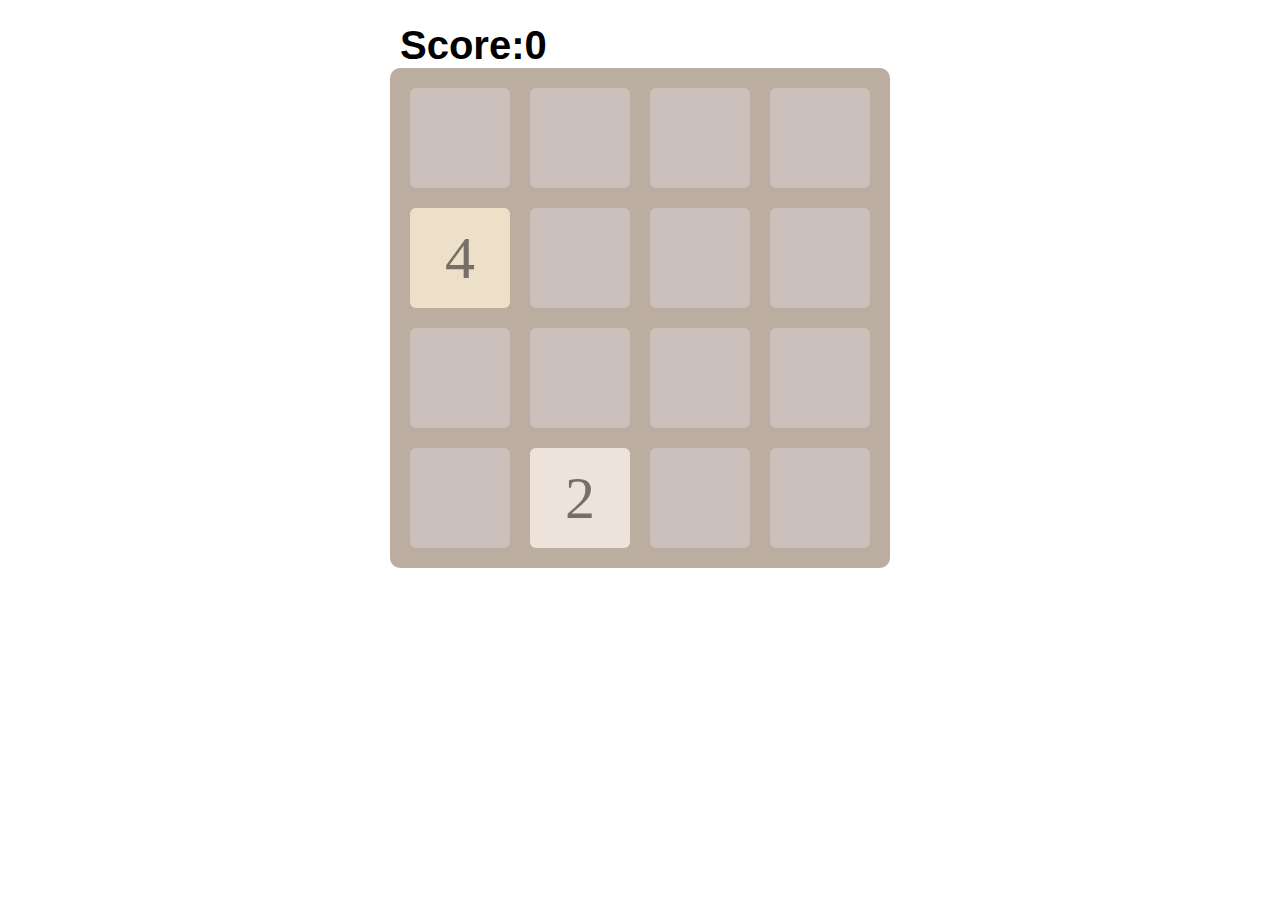
<file: index.html>
<!DOCTYPE html>
<html lang="zh-cn">
    <head>
        <meta charset="utf-8">
    </head>
    <link rel="stylesheet" href="game.css">
    <body>
        <p>Score:<span id="score"></span></p>
        <div id="gridPanel">
<!--背景单元格-->
            <div class="grid"></div>
            <div class="grid"></div>
            <div class="grid"></div>
            <div class="grid"></div>

            <div class="grid"></div>
            <div class="grid"></div>
            <div class="grid"></div>
            <div class="grid"></div>

            <div class="grid"></div>
            <div class="grid"></div>
            <div class="grid"></div>
            <div class="grid"></div>

            <div class="grid"></div>
            <div class="grid"></div>
            <div class="grid"></div>
            <div class="grid"></div>
<!--前景单元格-->
            <div id="c00" class="cell"></div>
            <div id="c01" class="cell"></div>
            <div id="c02" class="cell"></div>
            <div id="c03" class="cell"></div>

            <div id="c10" class="cell"></div>
            <div id="c11" class="cell"></div>
            <div id="c12" class="cell"></div>
            <div id="c13" class="cell"></div>

            <div id="c20" class="cell"></div>
            <div id="c21" class="cell"></div>
            <div id="c22" class="cell"></div>
            <div id="c23" class="cell"></div>

            <div id="c30" class="cell"></div>
            <div id="c31" class="cell"></div>
            <div id="c32" class="cell"></div>
            <div id="c33" class="cell"></div>            
        </div>
        <div id="gameOver">
        <div><!--灰色半透明北景--></div>
        <!--前景小窗-->
        <p>Game Over!<br/>
        Score:<span id="finalScore"></span><br/>
        <a class="button" id="restart" style="font-size:30px;" onclick="game.start()">再来一次</a>
        </p>    
    </div>
    </body>
    <script type="text/javascript" src="game1.js"></script>

</html>
</file>
<file: game.css>
/* 
* @Author: Marte
* @Date:   2017-10-24 19:46:29
* @Last Modified by:   Marte
* @Last Modified time: 2017-11-04 21:00:51
*/
#gridPanel{
    width:480px; height:480px;
    margin:0 auto;
    background-color: #bbada0;
    border-radius: 10px;
    padding:20px 0 0 20px;
    position:relative;
}
.grid,.cell{
    width:100px;
    height:100px;
    border-radius: 6px;
}
.grid{
    background-color: #ccc0bc;
    float:left;
    margin:0 20px 20px 0;
}
.cell{
    position:absolute;
    text-align:center;
    line-height: 100px;
    font-size:60px;
    color:#776e65;
}
#c00,#c01,#c02,#c03{top:20px;zIndex:1;}
#c10,#c11,#c12,#c13{top:140px;zIndex:1;}
#c20,#c21,#c22,#c23{top:260px;zIndex:1;}
#c30,#c31,#c32,#c33{top:380px;zIndex:1;}

#c00,#c10,#c20,#c30{left:20px;}
#c01,#c11,#c21,#c31{left:140px;}
#c02,#c12,#c22,#c32{left:260px;}
#c03,#c13,#c23,#c33{left:380px;}
.n2{background-color:#eee3da;}
.n4{background-color:#ede0c8;}
.n8{background-color:#f2b179;}
.n16{background-color:#f59563;}
.n32{background-color:#f67c5f;}
.n64{background-color:#f65e3b;}
.n128{background-color:#edcf72;}
.n256{background-color:#edcc61;}
.n512{background-color:#9c0;}
.n1024{background-color:#33b5e5;font-size:50px;}
.n2048{background-color:#09c;font-size:50px;}
.n4096{background-color:#a6c;font-size:50px;}
.n8192{background-color:#93c;font-size:50px;}
.n16384{background-color:black;color:red;font-size:40px;}
.n32768{background-color:black;color:green;font-size:40px;}
.n65536{background-color:black;color:yellow;font-size:40px;}
.n131072{background-color:black;color:white;font-size:30px;}
/*显示分数的p元素*/
p{
    width:480px;
    margin:0 auto;
    font-family:Arial;
    font-weight:bold;
    font-size:40px;
    padding-top:15px;
}
/*游戏结束*/
#gameOver{
    width:100%;
    height:100%;
    position:absolute;
    top:0px;left:0px;
    display:none;
}
#gameOver div{
    width:100%;
    height:100%;
    background-color:#555;
    opacity:0.5;
}
#gameOver p{
    position:absolute;
    border-radius:10px;
    top:200px;
    left:40%;
    width:300px;
    height:200px;
    border:1px solid #edcf72;
    line-height:1.6em;
    text-align:center;
    background-color:#fff;}
.button{
    padding:10px;
    background-color:#9f8d77;
    border-radius:6px;
    color:#fff;
    cursor:pointer;  
}
</file>
